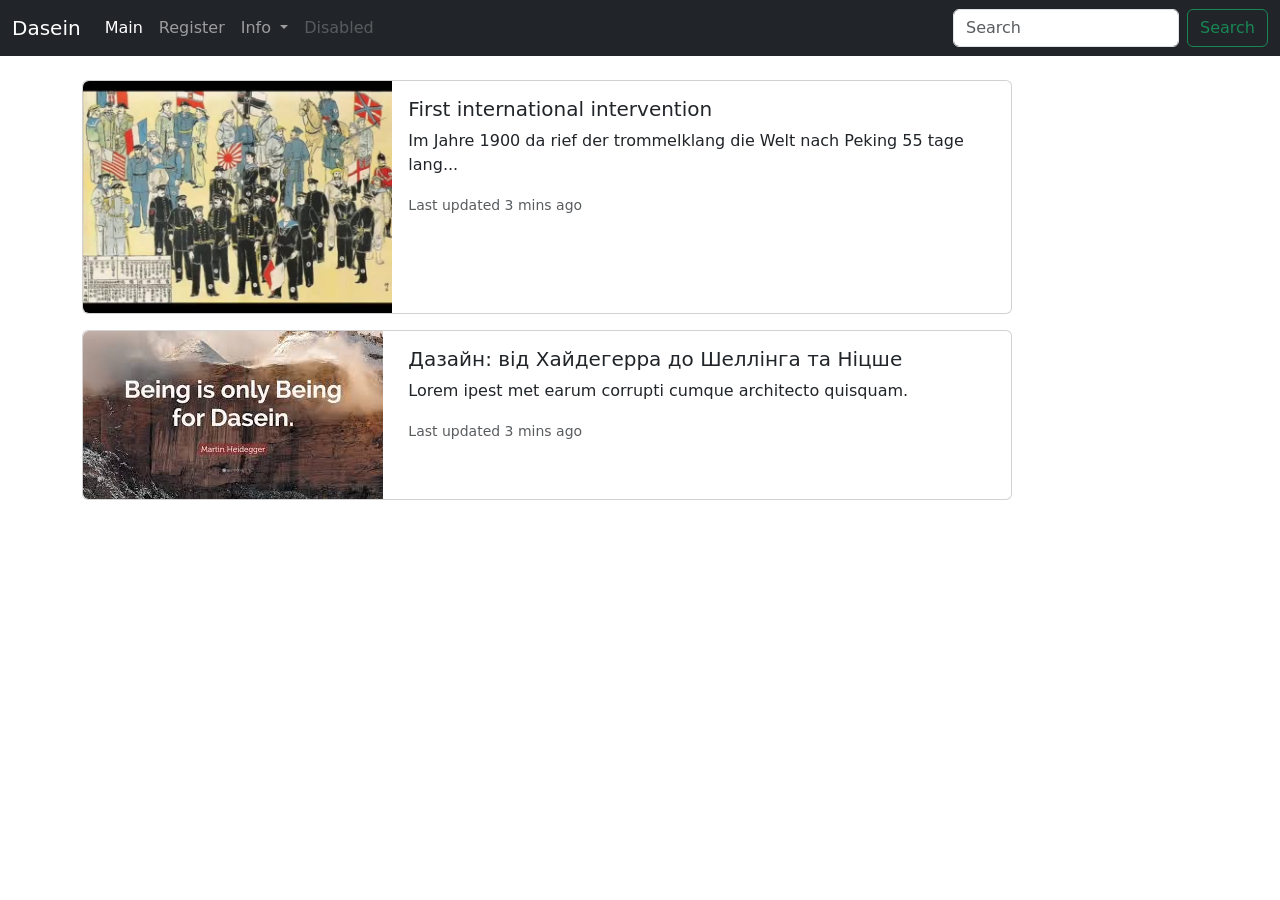
<file: Lab.1/html/index.html>
<!DOCTYPE html>
<html lang="en">

<head>
  <meta charset="UTF-8">
  <script src="https://cdn.jsdelivr.net/npm/bootstrap@5.0.2/dist/js/bootstrap.bundle.min.js"
    integrity="sha384-MrcW6ZMFYlzcLA8Nl+NtUVF0sA7MsXsP1UyJoMp4YLEuNSfAP+JcXn/tWtIaxVXM"
    crossorigin="anonymous"></script>
  <link href="https://cdn.jsdelivr.net/npm/bootstrap@5.0.2/dist/css/bootstrap.min.css" rel="stylesheet"
    integrity="sha384-EVSTQN3/azprG1Anm3QDgpJLIm9Nao0Yz1ztcQTwFspd3yD65VohhpuuCOmLASjC" crossorigin="anonymous">
  <title>Main page</title>
</head>

<body>
  <nav class="navbar navbar-expand-lg navbar-dark bg-dark mb-4">
    <div class="container-fluid">
      <a class="navbar-brand" href="#">Dasein</a>
      <button class="navbar-toggler" type="button" data-bs-toggle="collapse" data-bs-target="#navbarSupportedContent" aria-controls="navbarSupportedContent" aria-expanded="false" aria-label="Toggle navigation">
        <span class="navbar-toggler-icon"></span>
      </button>
      <div class="collapse navbar-collapse" id="navbarSupportedContent">
        <ul class="navbar-nav me-auto mb-2 mb-lg-0">
          <li class="nav-item">
            <a class="nav-link active" aria-current="page" href="./index.html">Main</a>
          </li>
          <li class="nav-item">
            <a class="nav-link" href="./register.html">Register</a>
          </li>
          <li class="nav-item dropdown">
            <a class="nav-link dropdown-toggle" href="#" id="navbarDropdown" role="button" data-bs-toggle="dropdown" aria-expanded="false">
              Info
            </a>
            <ul class="dropdown-menu" aria-labelledby="navbarDropdown">
              <li><a class="dropdown-item" href="./personal_page.html">Personal Page</a></li>
              <a class="nav-link" href="./login.html">Log in</a>
              <li><a class="dropdown-item" href="./login.html">Log In</a></li>
              <li><hr class="dropdown-divider"></li>
              <li><a class="dropdown-item" href="#">Something else here</a></li>
            </ul>
          </li>
          <li class="nav-item">
            <a class="nav-link disabled" href="#" tabindex="-1" aria-disabled="true">Disabled</a>
          </li>
        </ul>
        <form class="d-flex">
          <input class="form-control me-2" type="search" placeholder="Search" aria-label="Search">
          <button class="btn btn-outline-success" type="submit">Search</button>
        </form>
      </div>
    </div>
  </nav>
  <div class="container ">
    <div class="col-md-12 flex-column d-flex ">
      <div class="card mb-3  col-md-10  ">
        <div class="row g-0">
          <div class="col-md-4">
            <img src="../img/55.jpg" class="img-fluid rounded-start" alt="...">
          </div>
          <div class="col-md-8">
            <div class="card-body">
              <h5 class="card-title">First international intervention</h5>
              <p class="card-text">Im Jahre 1900 da rief der trommelklang die Welt nach Peking 55 tage lang...</p>
              <p class="card-text"><small class="text-muted">Last updated 3 mins ago</small></p>
            </div>
          </div>
        </div>
      </div>
      <div class="card mb-3  col-md-10 ">
        <div class="row g-0">
          <div class="col-md-4">
            <img src="../img/2.jpeg" class="img-fluid rounded-start" alt="...">
          </div>
          <div class="col-md-8">
            <div class="card-body">
              <h5 class="card-title">Дазайн: від  Хайдегерра до Шеллінга та  Ніцше</h5>
              <p class="card-text">Lorem ipest met earum corrupti cumque architecto quisquam.</p>
              <p class="card-text"><small class="text-muted">Last updated 3 mins ago</small></p>
            </div>
          </div>
        </div>
      </div>
    </div>
  </div>
</body>

</html>
</file>
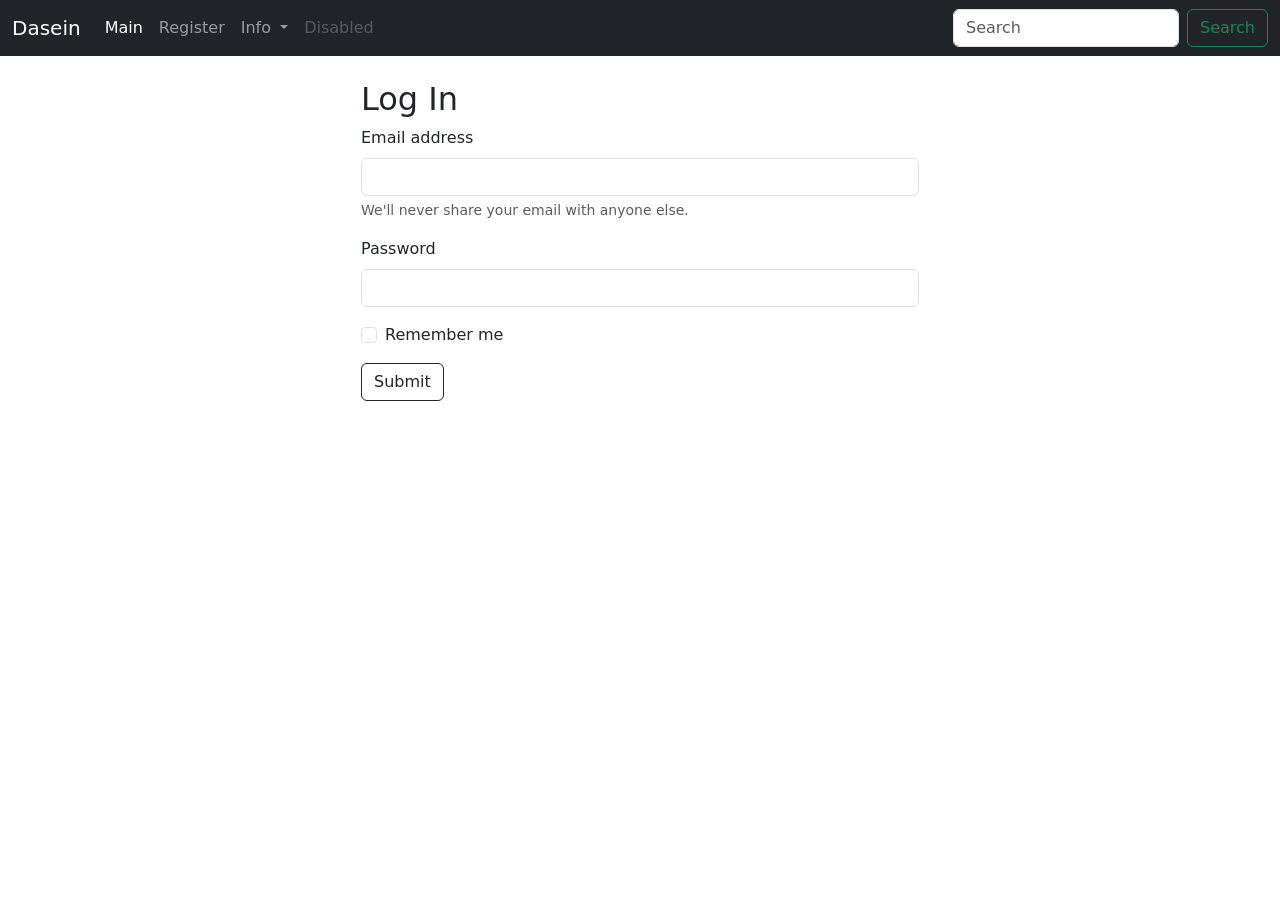
<file: Lab.1/html/login.html>
<!DOCTYPE html>
<html lang="en">

<head>
    <meta charset="UTF-8">
    <script src="https://cdn.jsdelivr.net/npm/bootstrap@5.0.2/dist/js/bootstrap.bundle.min.js"
        integrity="sha384-MrcW6ZMFYlzcLA8Nl+NtUVF0sA7MsXsP1UyJoMp4YLEuNSfAP+JcXn/tWtIaxVXM"
        crossorigin="anonymous"></script>
    <link href="https://cdn.jsdelivr.net/npm/bootstrap@5.0.2/dist/css/bootstrap.min.css" rel="stylesheet"
        integrity="sha384-EVSTQN3/azprG1Anm3QDgpJLIm9Nao0Yz1ztcQTwFspd3yD65VohhpuuCOmLASjC" crossorigin="anonymous">
    <title>Login</title>
</head>

<body>
    <nav class="navbar navbar-expand-lg navbar-dark bg-dark mb-4">
        <div class="container-fluid">
          <a class="navbar-brand" href="#">Dasein</a>
          <button class="navbar-toggler" type="button" data-bs-toggle="collapse" data-bs-target="#navbarSupportedContent" aria-controls="navbarSupportedContent" aria-expanded="false" aria-label="Toggle navigation">
            <span class="navbar-toggler-icon"></span>
          </button>
          <div class="collapse navbar-collapse" id="navbarSupportedContent">
            <ul class="navbar-nav me-auto mb-2 mb-lg-0">
              <li class="nav-item">
                <a class="nav-link active" aria-current="page" href="./index.html">Main</a>
              </li>
              <li class="nav-item">
                <a class="nav-link" href="./register.html">Register</a>
              </li>
              <li class="nav-item dropdown">
                <a class="nav-link dropdown-toggle" href="#" id="navbarDropdown" role="button" data-bs-toggle="dropdown" aria-expanded="false">
                  Info
                </a>
                <ul class="dropdown-menu" aria-labelledby="navbarDropdown">
                  <li><a class="dropdown-item" href="./personal_page.html">Personal Page</a></li>
                  <li><a class="dropdown-item" href="./login.html">Log In</a></li>
                  <li><hr class="dropdown-divider"></li>
                  <li><a class="dropdown-item" href="#">Something else here</a></li>
                </ul>
              </li>
              <li class="nav-item">
                <a class="nav-link disabled" href="#" tabindex="-1" aria-disabled="true">Disabled</a>
              </li>
            </ul>
            <form class="d-flex">
              <input class="form-control me-2" type="search" placeholder="Search" aria-label="Search">
              <button class="btn btn-outline-success" type="submit">Search</button>
            </form>
          </div>
        </div>
      </nav>

    <div class="container">
        <div class="col-md-12 d-flex justify-content-center">
            
            <div class="col-md-6">
                <h2>Log In</h2>
                <form style="width:100%">
                    <div class="mb-3">
                        <label for="exampleInputEmail1" class="form-label">Email address</label>
                        <input type="email" class="form-control" id="exampleInputEmail1" aria-describedby="emailHelp">
                        <div id="emailHelp" class="form-text">We'll never share your email with anyone else.</div>
                    </div>
                    <div class="mb-3">
                        <label for="exampleInputPassword1" class="form-label">Password</label>
                        <input type="password" class="form-control" id="exampleInputPassword1">
                    </div>
                    <div class="mb-3 form-check">
                        <input type="checkbox" class="form-check-input" id="exampleCheck1">
                        <label class="form-check-label" for="exampleCheck1">Remember me</label>
                    </div>
                    <button type="submit" class="btn btn-outline-dark">Submit</button>
                </form>
            </div>

        </div>
    </div>
</body>

</html>
</file>
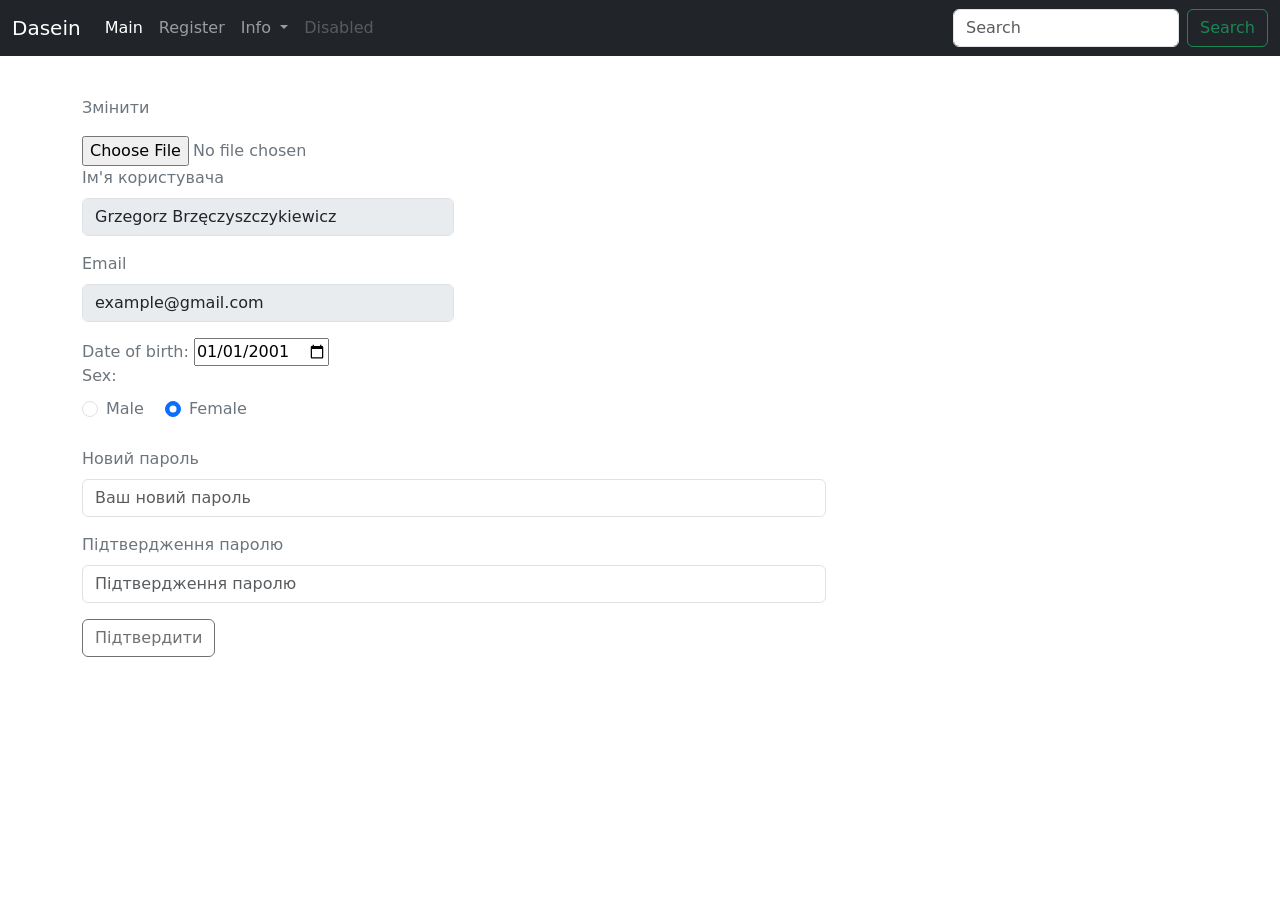
<file: Lab.1/html/register.html>
<!DOCTYPE html>
<html lang="en">
<head>
    <meta charset="UTF-8">
    <meta http-equiv="X-UA-Compatible" content="IE=edge">
    <meta name="viewport" content="width=device-width, initial-scale=1.0">
    <script src="https://cdn.jsdelivr.net/npm/bootstrap@5.0.2/dist/js/bootstrap.bundle.min.js"
    integrity="sha384-MrcW6ZMFYlzcLA8Nl+NtUVF0sA7MsXsP1UyJoMp4YLEuNSfAP+JcXn/tWtIaxVXM"
    crossorigin="anonymous"></script>
<link href="https://cdn.jsdelivr.net/npm/bootstrap@5.0.2/dist/css/bootstrap.min.css" rel="stylesheet"
    integrity="sha384-EVSTQN3/azprG1Anm3QDgpJLIm9Nao0Yz1ztcQTwFspd3yD65VohhpuuCOmLASjC" crossorigin="anonymous">
    <title>Profile</title>
</head>
<body>
    <nav class="navbar navbar-expand-lg navbar-dark bg-dark mb-4">
        <div class="container-fluid">
          <a class="navbar-brand" href="#">Dasein</a>
          <button class="navbar-toggler" type="button" data-bs-toggle="collapse" data-bs-target="#navbarSupportedContent" aria-controls="navbarSupportedContent" aria-expanded="false" aria-label="Toggle navigation">
            <span class="navbar-toggler-icon"></span>
          </button>
          <div class="collapse navbar-collapse" id="navbarSupportedContent">
            <ul class="navbar-nav me-auto mb-2 mb-lg-0">
              <li class="nav-item">
                <a class="nav-link active" aria-current="page" href="./index.html">Main</a>
              </li>
              <li class="nav-item">
                <a class="nav-link" href="./register.html">Register</a>
              </li>
              <li class="nav-item dropdown">
                <a class="nav-link dropdown-toggle" href="#" id="navbarDropdown" role="button" data-bs-toggle="dropdown" aria-expanded="false">
                  Info
                </a>
                <ul class="dropdown-menu" aria-labelledby="navbarDropdown">
                  <li><a class="dropdown-item" href="./personal_page.html">Personal Page</a></li>
                  <li><a class="dropdown-item" href="./login.html">Log In</a></li>
                  <li><hr class="dropdown-divider"></li>
                  <li><a class="dropdown-item" href="#">Something else here</a></li>
                </ul>
              </li>
              <li class="nav-item">
                <a class="nav-link disabled" href="#" tabindex="-1" aria-disabled="true">Disabled</a>
              </li>
            </ul>
            <form class="d-flex">
              <input class="form-control me-2" type="search" placeholder="Search" aria-label="Search">
              <button class="btn btn-outline-success" type="submit">Search</button>
            </form>
          </div>
        </div>
      </nav>
    <div class="container">
        <div class="col-md-12 d-flex justify-content-start">
    <div class="col-md-8 text-secondary my-3">
        <div class="col-md-6">
            <div class="avatar">
               <!-- <img src="../img/flaticon1.png" alt="avatar" /> -->
                <span>
                    <i class="fas fa-camera"></i>
                    <p>Змінити</p>
                    <input type="file" name="file" id="file_up"
                           accept="image/*" onChange={changeAvatar} />
                </span>
            </div>

            <div class="mb-3">
                <label htmlFor="name" class="form-label">Ім&apos;я користувача</label>
                <input type="text" name="username" disabled="true" value="Grzegorz Brzęczyszczykiewicz" class="form-control"
                       placeholder="Ваше ім'я на сайті"  />
            </div>

            <div class="mb-3">
                <label htmlFor="email" class="form-label">Email</label>
                <input type="text" name="email" value="example@gmail.com"
                       class="form-control" disabled={true} />
            </div>
            <label for="start">Date of birth:</label>

             <input type="date" id="start" name="trip-start"
             value="2001-01-01"
              min="1939-09-01" max="2011-11-11">
            <div class="col-md-6 mb-4">
  
              <h6 class="mb-2 pb-1">Sex: </h6>
              <div class="form-check form-check-inline">
                <input
                  class="form-check-input"
                  type="radio"
                  name="inlineRadioOptions"
                  id="maleSex"
                  value="option1"
                />
                <label class="form-check-label" for="maleSex">Male</label>
              </div>

              <div class="form-check form-check-inline">
                <input
                  class="form-check-input"
                  type="radio"
                  name="inlineRadioOptions"
                  id="femaleSex"
                  value="option2"
                  checked
                />
                <label class="form-check-label" for="femaleSex">Female</label>
              </div>
            </div>
          </div>
            <div class="mb-3">
                <label htmlFor="password" class="form-label">Новий пароль</label>
                <input type="password" name="password"  class="form-control"
                       placeholder="Ваш новий пароль"  />
            </div>

            <div class="mb-3">
                <label htmlFor="cf_password" class="form-label">Підтвердження паролю</label>
                <input type="password" name="cf_password"  class="form-control"
                       placeholder="Підтвердження паролю" />
            </div>

            <button class="btn btn-outline-dark" disabled="true"
                    onClick={handleSubmitProfile}>
                    Підтвердити
            </button>
        </div>

       
    </div>
        </div>
    </div>
</body>
</html>
</file>
